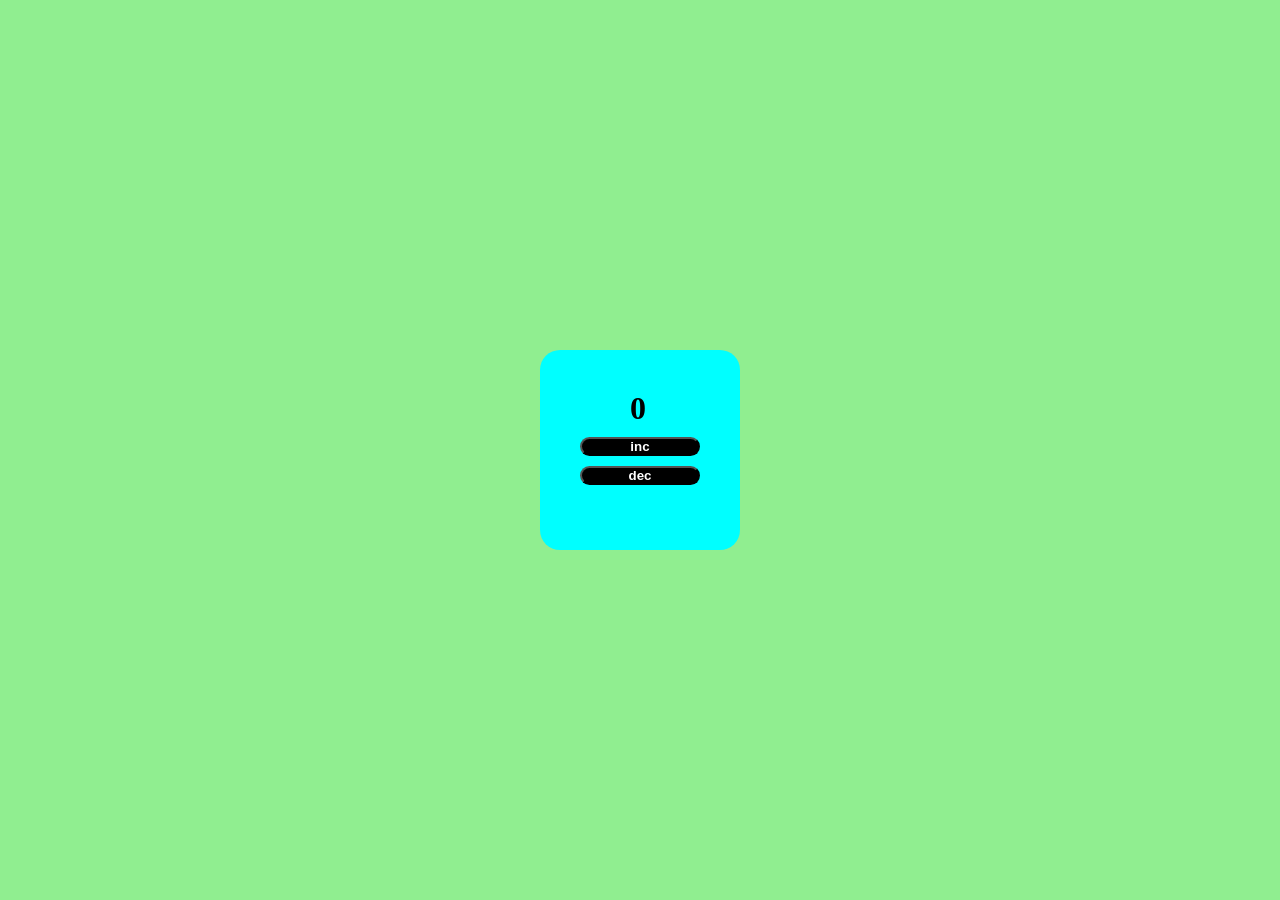
<file: Assignment 1/index.html>
<!DOCTYPE html>
<html lang="en">
<head>
    <meta charset="UTF-8">
    <meta name="viewport" content="width=device-width, initial-scale=1.0">
    <title>Document</title>
    <link rel="stylesheet" href="style.css">
</head>
<body>
    <div class="home">
           <div class="main">
            <h1 class="number">0</h1>
            <button class="inc">inc</button>
            <button class="dec">dec</button>
        </div>
    </div>
    <script src="script.js"></script>
</body>
</html>
</file>
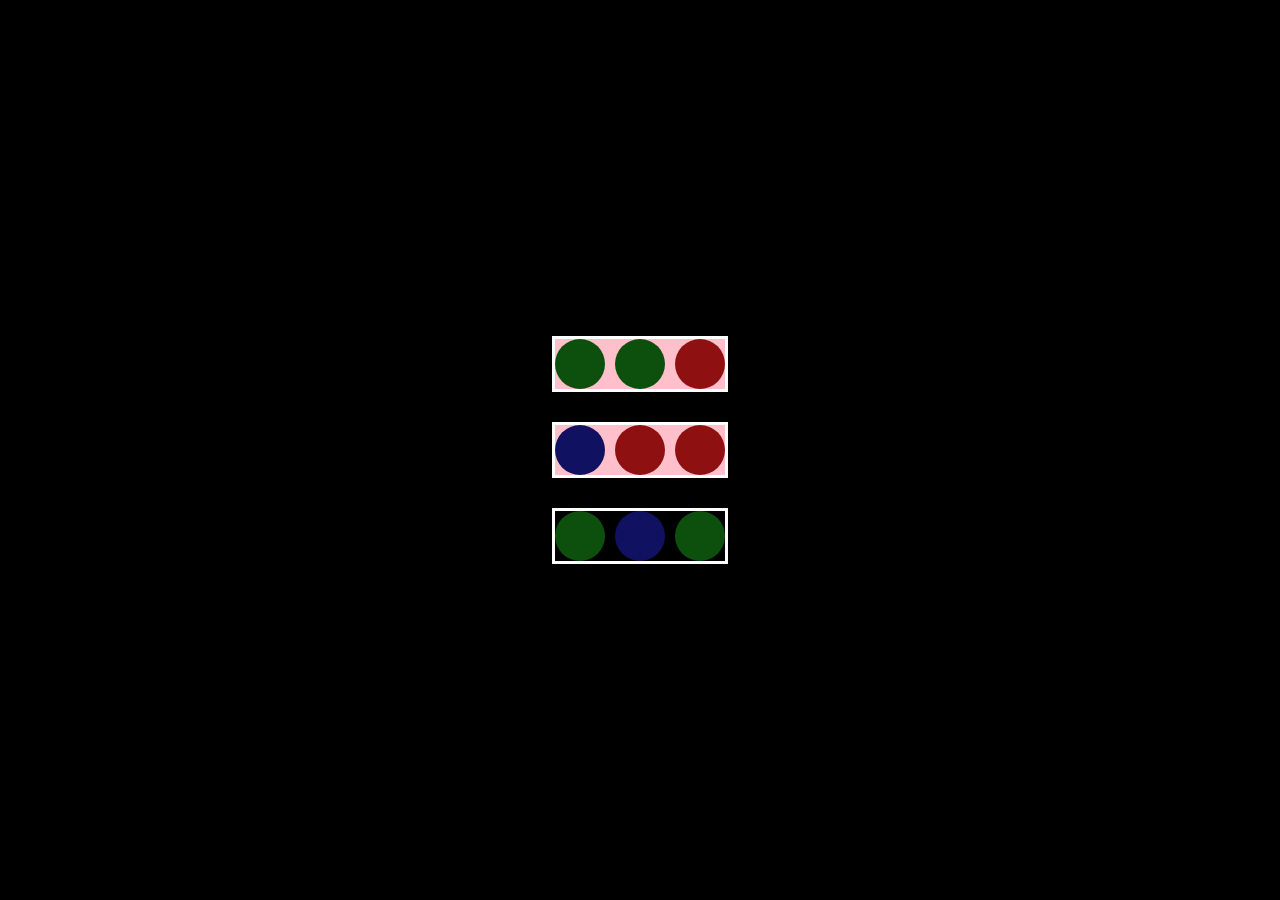
<file: Assignment 14/index.html>
<!DOCTYPE html>
<html lang="en">
<head>
    <meta charset="UTF-8">
    <meta name="viewport" content="width=device-width, initial-scale=1.0">
    <title>Document</title>
    <link rel="stylesheet" href="style.css">
</head>
<body>
 <div class="balls">
        <div class="ball green"></div>
        <div class="ball green"></div>
        <div class="ball red"></div>
    </div>
    <div class="balls">
        <div class="ball blue"></div>
        <div class="ball red"></div>
        <div class="ball red"></div>
    </div>
    <div class="balls">
        <div class="ball green"></div>
        <div class="ball blue"></div>
        <div class="ball green"></div>
    </div>
    
</body>
</html>
</file>
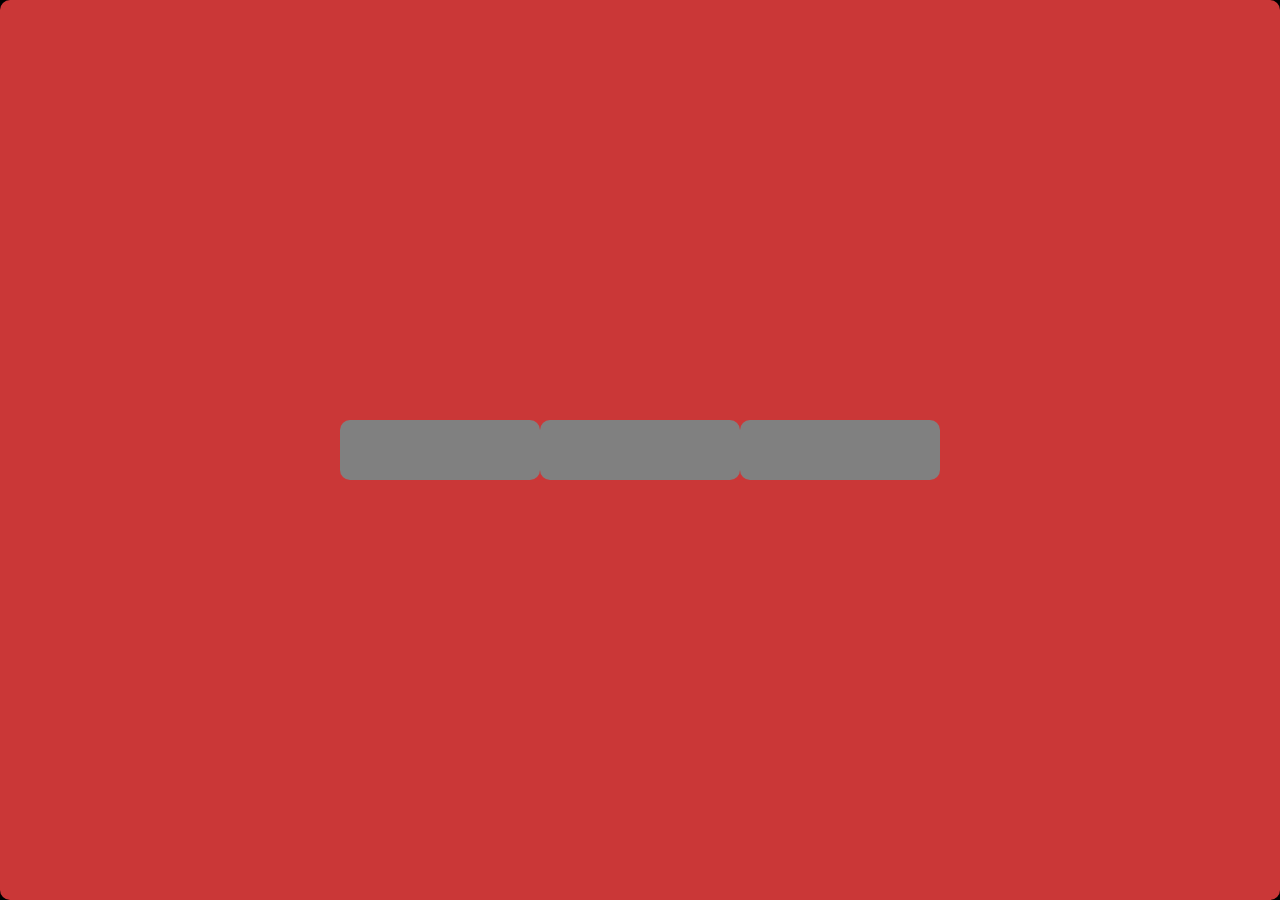
<file: Assignment 15/index.html>
<!DOCTYPE html>
<html lang="en">
<head>
    <meta charset="UTF-8">
    <meta name="viewport" content="width=device-width, initial-scale=1.0">
    <title>Document</title>
    <link rel="stylesheet" href="style.css">
</head>
<body>

 <div class="box">
    </div>
    <div class="box"></div>
    <div class="box"></div>
    <div class="anchor"></div>
</body>
</html>
</file>
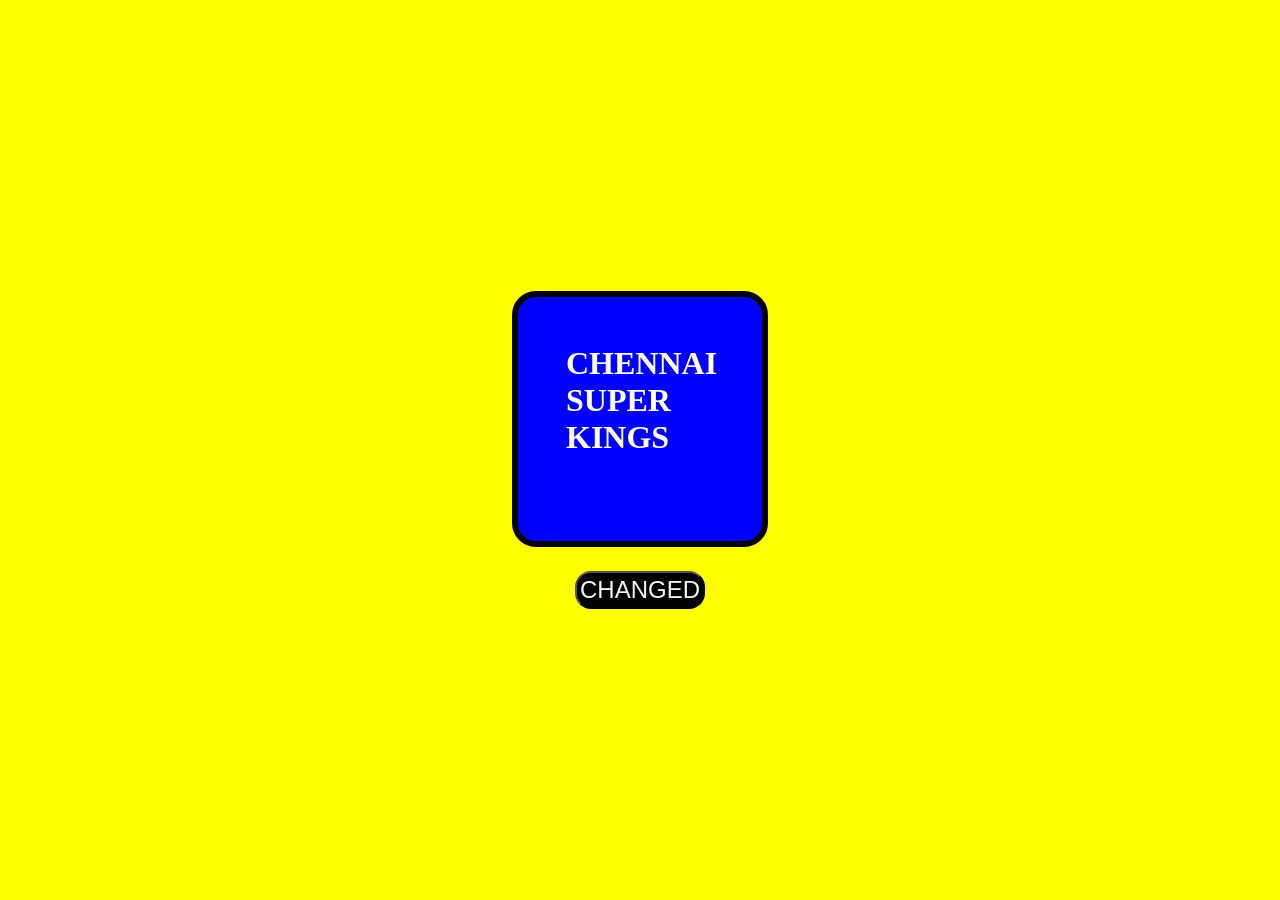
<file: Assignment 2/index.html>
<!DOCTYPE html>
<html lang="en">
<head>
    <meta charset="UTF-8">
    <meta name="viewport" content="width=device-width, initial-scale=1.0">
    <title>Document</title>
    <link rel="stylesheet" href="style.css">
</head>
<body>
   <div class="background">
    <div class="box">
        <h1 class="name">CHENNAI SUPER KINGS</h1>
    </div>
    <button class="btn">CHANGED</button>
   </div>
    <script src="script.js"></script>
</body>
</html>
</file>
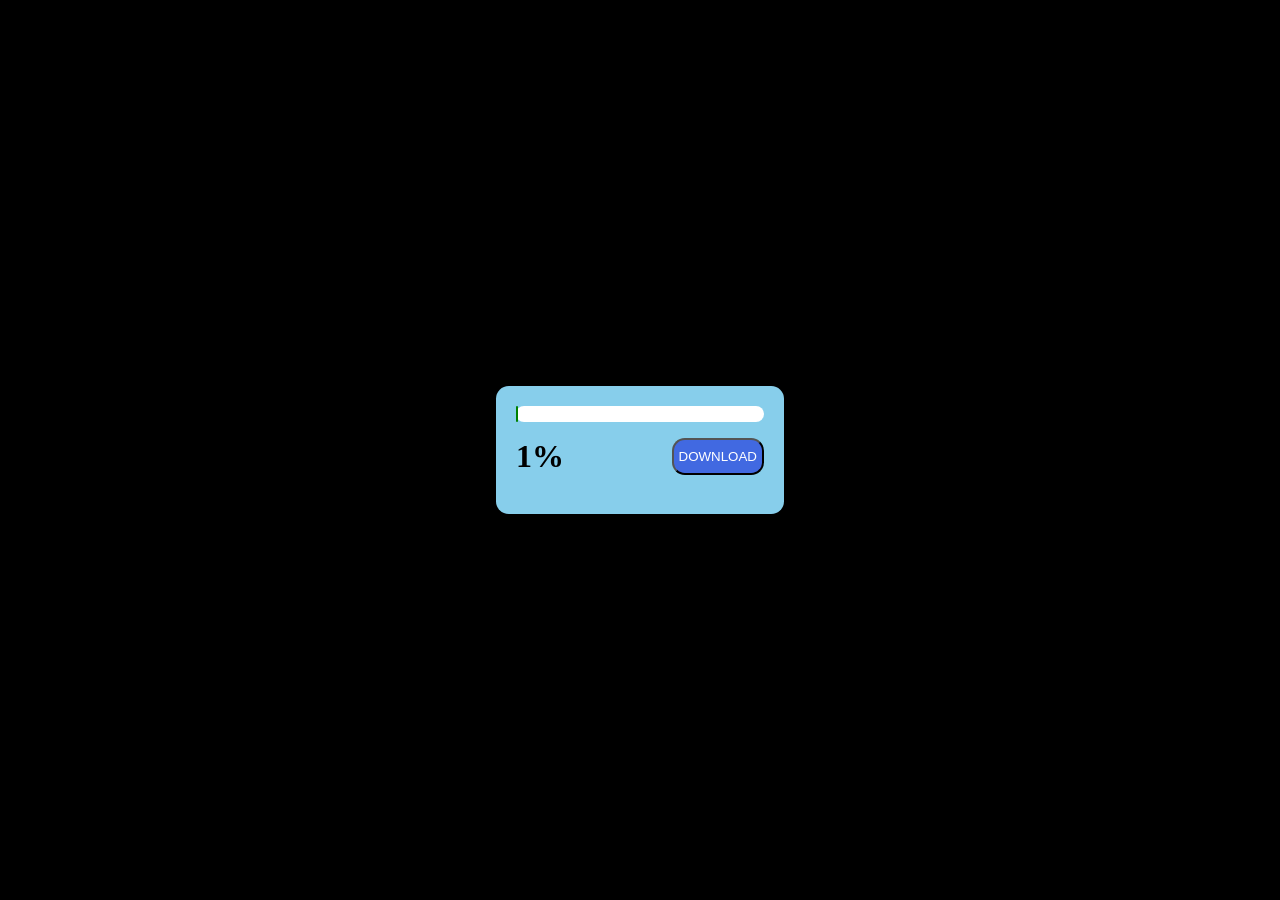
<file: Assignment 4/index.html>
<!DOCTYPE html>
<html lang="en">
<head>
    <meta charset="UTF-8">
    <meta name="viewport" content="width=device-width, initial-scale=1.0">
    <title>Document</title>
    <link rel="stylesheet" href="style.css">
</head>
<body>
    <div class="main">
        <div class="section">
            <div class="bar"><div class="bar2"></div></div>
            <div class="functionarea">
                <div class="per"><h1>1%</h1></div>
                <button class="btn">DOWNLOAD</button>
            </div>
        </div>
    </div>
   <script src="script.js"></script>
</body>
</html>
</file>
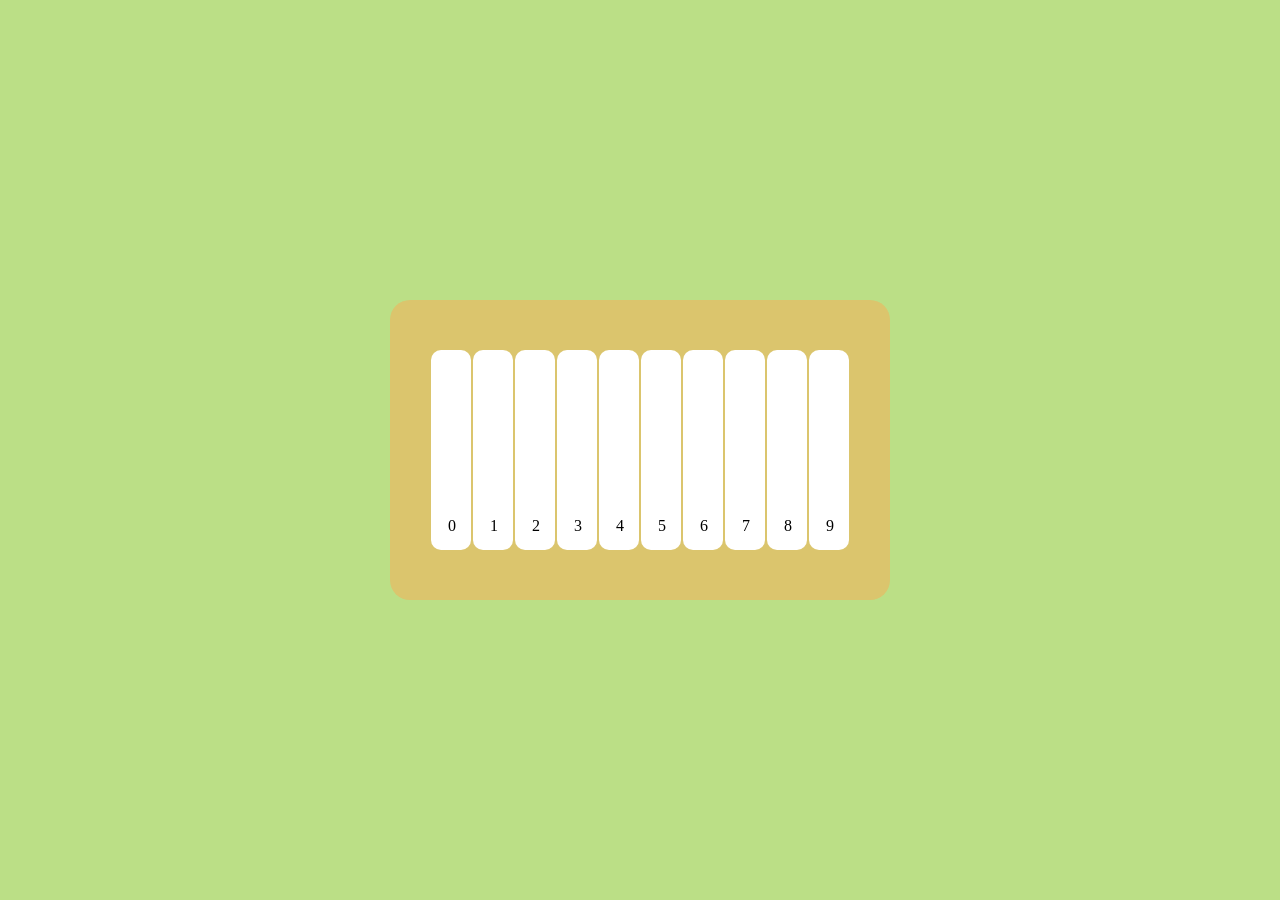
<file: Assignment 6/index.html>
<!DOCTYPE html>
<html lang="en">
<head>
    <meta charset="UTF-8">
    <meta name="viewport" content="width=device-width, initial-scale=1.0">
    <title>Document</title>
    <link rel="stylesheet" href="style.css">
</head>
<body>
    <main>
        <div class="piano">
            
        <div class="div1"><p>0</p></div>
<div class="div2"><p>1</p></div>
<div class="div3"><p>2</p></div>
<div class="div4"><p>3</p></div>
<div class="div5"><p>4</p></div>
<div class="div6"><p>5</p></div>
<div class="div7"><p>6</p></div>
<div class="div8"><p>7</p></div>
<div class="div9"><p>8</p></div>
<div class="div10"><p>9</p></div>


            </div>
       
    </main>
<script src="script.js"></script>    
</body>
</html>
</file>
<file: Assignment 1/style.css>
* {
margin: 0;
padding: 0;
box-sizing: border-box;
}
html, body {
height: 100%;
width: 100%;
}

.home{
    background-color: lightgreen;
    width: 100%;
    height: 100%;
       display: flex;
    flex-direction: column;
    justify-content: center;
    align-items: center;
}

.main{
    display: flex;
    flex-direction: column;
    gap: 10px;
    padding: 40px;
    background-color: aqua;
    height: 200px;
    width: 200px;
    border-radius: 20px;
}
.number{
    padding-left: 50px;
}
.inc,.dec{
    background-color: black;
    color: white;
    font-weight: bolder;
    border-radius: 10px;
}
</file>
<file: Assignment 14/style.css>
* {
    margin: 0%;
    padding: 0%;
    box-sizing: border-box;
}

html,
body {
    height: 100%;
    width: 100%;
}

body {
    background-color: black;
    display: flex;
    justify-content: center;
    align-items: center;
    flex-direction: column;
    gap: 30px;
}

.balls{
    display: flex;
    gap: 10px;
    border: 3px solid white;
}

.ball {
    height: 50px;
    width: 50px;
    transition: all 0.3s linear;
    border-radius: 50%;
}

.red {
    background-color: rgb(142, 16, 16);
}

.blue {
    background-color: rgb(17, 17, 97);
}

.green {
    background-color: rgb(13, 80, 13);
}

.balls:has(.red){
    background-color: pink;
}
</file>
<file: Assignment 15/style.css>
* {
  margin: 0;
  padding: 0;
  box-sizing: border-box;
}

html, body {
  height: 100%;
  width: 100%;
}

body {
  display: flex;
  align-items: center;
  justify-content: center;
  background-color: black;
  gap: 0;
  anchor-name: --my-anchor;
}

.box {
  height: 60px;
  width: 200px;
  background-color: gray;

    border-radius: 10px;
  z-index: 2;
  position: relative;
  transition: background-color 0.2s;
}

.box:hover {
  anchor-name: --my-anchor;
  background-color: transparent; 
  cursor: pointer;
  border-color: white;
}

.anchor {
  background-color: rgb(202, 55, 55);
  border-radius: 10px;
  position: absolute;
  pointer-events: none;

  z-index: 1;

  position-anchor: --my-anchor;
  transition: all 0.4s ease;

  top: anchor(top);
  left: anchor(left);
  right: anchor(right);
  bottom: anchor(bottom);
}
</file>
<file: Assignment 2/style.css>
* {
margin: 0;
padding: 0;
box-sizing: border-box;
}
html, body {
height: 100%;
width: 100%;
}

.background{
    height: 100%;
    width: 100%;
    background-color: yellow;
    display: flex;
    flex-direction: column;
    align-items: center;
    justify-content: center;
   gap: 1.5rem;
}

.box{
    height: 16rem;
    width: 16em;
    background-color: blue;
   border: 0.4rem solid black;
   border-radius: 1.5rem;
   padding: 3rem;
}

.name{
    color: white;
    font-size: xx-large;
    font-weight: bolder;
    font-family:cursive;
}

.btn{
    background-color: black;
    color: whitesmoke;
    font-size:x-large;
    padding :0.2rem;
    border-radius: 1rem;
}
</file>
<file: Assignment 4/style.css>
* {
margin: 0;
padding: 0;
box-sizing: border-box;
}
html, body {
height: 100%;
width: 100%;
}

.main{
    height: 100%;
    width: 100%;
    background-color: black;
    display: flex;
    flex-direction: column;
    align-items: center;
    justify-content: center;
}

.section{
    height: 8rem;
    width: 18rem;
    background-color: skyblue;
    border-radius: 0.8rem;
    padding: 20px;
}

.bar{
    margin-bottom: 1rem;
    height: 1rem;
    width: 100%;
    background-color: rgb(255, 255, 255);
    border-radius: 10px;
}

.bar2{
    background-color: green;
    height: 1rem;
    width: 1%;
    border-radius: 10px;
}
.functionarea{
    display: flex;
    justify-content: space-between;
}

.btn{
    border-radius: 0.8rem;
    background-color: royalblue;
    color: white;
    padding: 5px;
}

.btn:active{
    scale: 0.90;
}
</file>
<file: Assignment 6/style.css>
* {
margin: 0;
padding: 0;
box-sizing: border-box;
}
html, body {
height: 100%;
width: 100%;
}

main{
    height: 100%;
    width: 100%;
    background-color: rgb(187, 223, 134);
    display: flex;
    align-items: center;
    justify-content: center;
}

.piano{
    height: 300px;
    width: 500px;
    background-color: rgb(219, 197, 109);
    border-radius: 20px;
    display: flex;
    align-items: center;
    justify-content: center;
    gap: 2px;
}

.div1, 
.div2, 
.div3, 
.div4, 
.div5, 
.div6, 
.div7, 
.div8, 
.div9,
.div10 {
    height: 200px;
    width: 40px;
    background-color: rgb(255, 255, 255);
    border-radius: 10px;
}

[class^="div"]:active {
    scale: 0.90;
}

div {
    display: flex;
    justify-content: flex-end;
    align-items: end;
    padding: 15px;
}
</file>
